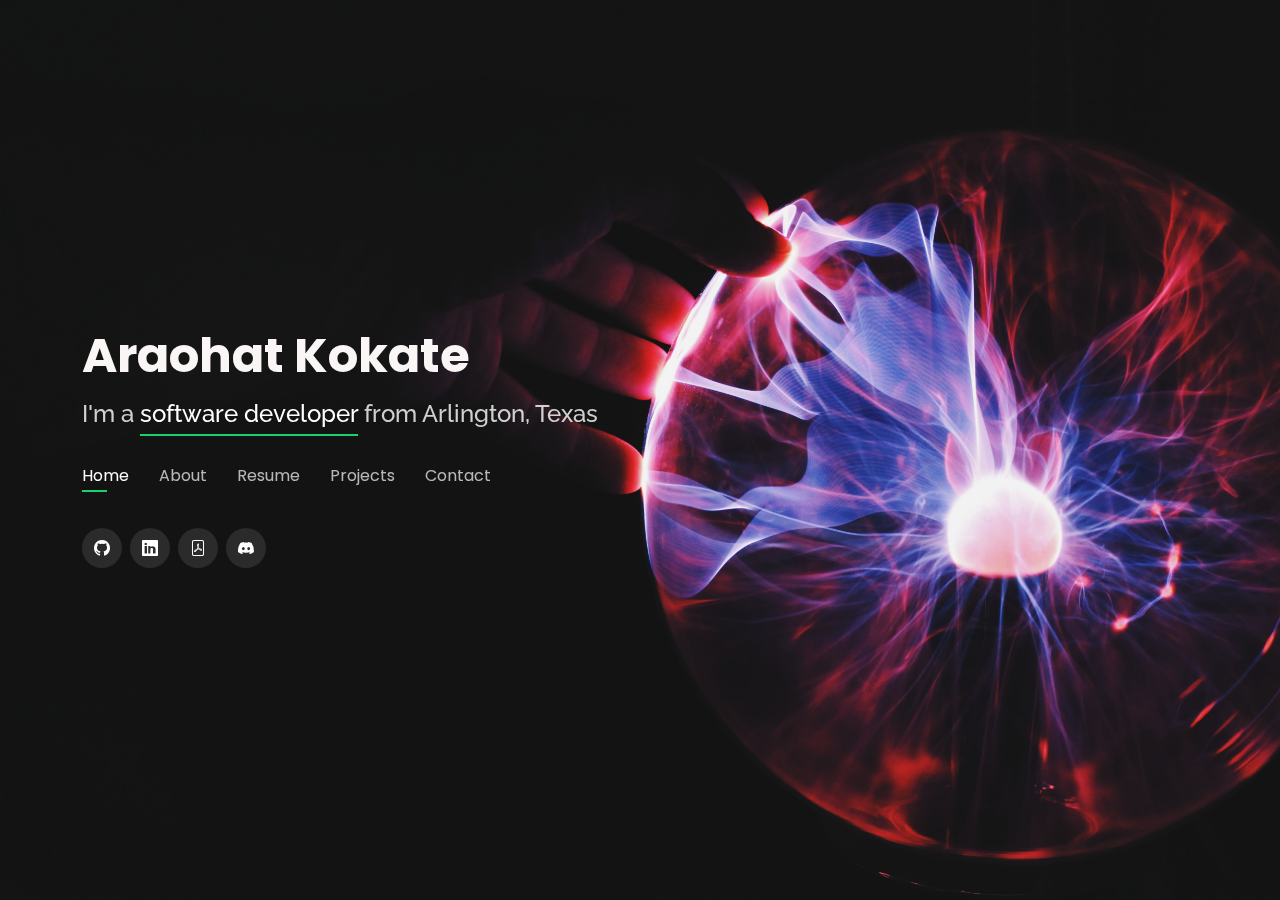
<file: index.html>
<!DOCTYPE html>
<html lang="en">

<head>
  <meta charset="utf-8">
  <meta content="width=device-width, initial-scale=1.0" name="viewport">

  <title>Araohat Kokate</title>
  <meta content="" name="description">
  <meta content="" name="keywords">

  <!-- Favicons -->
  <link href="assets/img/AK.png" rel="icon">
  <link href="assets/img/apple-touch-icon.png" rel="apple-touch-icon">

  <!-- Google Fonts -->
  <link href="https://fonts.googleapis.com/css?family=Open+Sans:300,300i,400,400i,600,600i,700,700i|Raleway:300,300i,400,400i,500,500i,600,600i,700,700i|Poppins:300,300i,400,400i,500,500i,600,600i,700,700i" rel="stylesheet">

  <!-- Vendor CSS Files -->
  <link href="assets/vendor/bootstrap/css/bootstrap.min.css" rel="stylesheet">
  <link href="assets/vendor/bootstrap-icons/bootstrap-icons.css" rel="stylesheet">
  <link href="assets/vendor/boxicons/css/boxicons.min.css" rel="stylesheet">
  <link href="assets/vendor/glightbox/css/glightbox.min.css" rel="stylesheet">
  <link href="assets/vendor/remixicon/remixicon.css" rel="stylesheet">
  <link href="assets/vendor/swiper/swiper-bundle.min.css" rel="stylesheet">

  <!-- Template Main CSS File -->
  <link href="assets/css/style.css" rel="stylesheet">

  <!-- =======================================================
  * Template Name: Personal
  * Updated: Jul 27 2023 with Bootstrap v5.3.1
  * Template URL: https://bootstrapmade.com/personal-free-resume-bootstrap-template/
  * Author: BootstrapMade.com
  * License: https://bootstrapmade.com/license/
  ======================================================== -->
</head>

<body>

  <!-- ======= Header ======= -->
  <header id="header">
    <div class="container">

      <h1><a href="index.html">Araohat Kokate</a></h1>
      <!-- Uncomment below if you prefer to use an image logo -->
      <!-- <a href="index.html" class="mr-auto"><img src="assets/img/logo.png" alt="" class="img-fluid"></a> -->
      <h2>I'm a <span>software developer</span> from Arlington, Texas</h2>

      <nav id="navbar" class="navbar">
        <ul>
          <li><a class="nav-link active" href="#header">Home</a></li>
          <li><a class="nav-link" href="#about">About</a></li>
          <li><a class="nav-link" href="#resume">Resume</a></li>
          <li><a class="nav-link" href="#portfolio">Projects</a></li>
          <li><a class="nav-link" href="#contact">Contact</a></li>
        </ul>
        <i class="bi bi-list mobile-nav-toggle"></i>
      </nav><!-- .navbar -->

      <div class="social-links">
        <a target="_blank" href="https://github.com/araohatkokate" class="github"><i class="bi bi-github"></i></a>
        <a target="_blank" href="https://www.linkedin.com/in/araohat-kokate-689a4b222/" class="linkedin"><i class="bi bi-linkedin"></i></a>
        <a target="_blank" href="https://drive.google.com/file/d/1S7FrDz_amwUGsFkbh_tULekMasRs74-k/view?usp=sharing" class="file-pdf"><i class="bi bi-file-pdf"></i></a>
        <a target="_blank" href="https://discord.com/channels/@me" class="discord"><i class="bi bi-discord"></i></a>
      </div> 

    </div>
  </header><!-- End Header -->

  <!-- ======= About Section ======= -->
  <section id="about" class="about">

    <!-- ======= About Me ======= -->
    <div class="about-me container">

      <div class="section-title">
        <h2>About</h2>
        <p>Learn more about me</p>
      </div>

      <div class="row">
        <div class="col-lg-4" data-aos="fade-right">
          <img src="assets/img/PROFESSIONAL PICTURE.png" class="img-fluid" alt="">
        </div>
        <div class="col-lg-8 pt-4 pt-lg-0 content" data-aos="fade-left">
          <h3>UI/UX &amp; Software Developer</h3>
          <p class="fst-italic">
            I am seeking an internship opportunity to further enhance my skills and contribute to innovative projects. With an intermediate level of foundation in programming, problem solving and a desire to learn more, I am excited to work on new projects and colloborate in a dynamic environment.
          </p>
          <div class="row">
            <div class="col-lg-6">
              <ul>
                <li><i class="bi bi-chevron-right"></i> <strong>Birthday:</strong> <span>October 4 2003</span></li>
                <li><i class="bi bi-chevron-right"></i> <strong>Phone:</strong> <span>+1 (682) 340 0275</span></li>
                <li><i class="bi bi-chevron-right"></i> <strong>City:</strong> <span>Arlington, TX</span></li>
              </ul>
            </div>
            <div class="col-lg-6">
              <ul>
                <li><i class="bi bi-chevron-right"></i> <strong>Age:</strong> <span>19</span></li>
                <li><i class="bi bi-chevron-right"></i> <strong>Degree:</strong> <span>Bachelors</span></li>
              </ul>
            </div>
          </div>
          <p>
            
          </p>
        </div>
      </div>

    </div><!-- End About Me -->

    <!-- ======= Counts ======= -->
    <div class="counts container">

      <div class="row">

        <div class="col-lg-3 col-md-6 mt-5 mt-md-0">
          <div class="count-box">
            <i class="bi bi-github"></i>
            <span data-purecounter-start="0" data-purecounter-end="45" data-purecounter-duration="1" class="purecounter"></span>
            <p>Projects</p>
          </div>
        </div>

        <div class="col-lg-3 col-md-6 mt-5 mt-lg-0">
          <div class="count-box">
            <i class="bi bi-code"></i>
            <span data-purecounter-start="0" data-purecounter-end="1463" data-purecounter-duration="1" class="purecounter"></span>
            <p>Lines of code</p>
          </div>
        </div>

        <div class="col-lg-3 col-md-6">
          <div class="count-box">
            <i class="bi bi-laptop"></i>
            <span data-purecounter-start="0" data-purecounter-end="4" data-purecounter-duration="1" class="purecounter"></span>
            <p>Hackathons</p>
          </div>
        </div>
        <div class="col-lg-3 col-md-6 mt-5 mt-lg-0">
          <div class="count-box">
            <i class="bi bi-book"></i>
            <span data-purecounter-start="0" data-purecounter-end="6" data-purecounter-duration="1" class="purecounter"></span>
            <p>Organisations</p>
          </div>
        </div>

      </div>

    </div><!-- End Counts -->

    <!-- ======= Skills  ======= -->
    <div class="skills container">

      <div class="section-title">
        <h2>Skills</h2>
      </div>

      <div class="row skills-content">

        <div class="col-lg-6">

          <div class="progress">
            <span class="skill">C <i class="val">90%</i></span>
            <div class="progress-bar-wrap">
              <div class="progress-bar" role="progressbar" aria-valuenow="90" aria-valuemin="0" aria-valuemax="100"></div>
            </div>
          </div>

          <div class="progress">
            <span class="skill">CSS <i class="val">90%</i></span>
            <div class="progress-bar-wrap">
              <div class="progress-bar" role="progressbar" aria-valuenow="90" aria-valuemin="0" aria-valuemax="100"></div>
            </div>
          </div>

          <div class="progress">
            <span class="skill">JavaScript <i class="val">75%</i></span>
            <div class="progress-bar-wrap">
              <div class="progress-bar" role="progressbar" aria-valuenow="75" aria-valuemin="0" aria-valuemax="100"></div>
            </div>
          </div>

        </div>

        <div class="col-lg-6">

          <div class="progress">
            <span class="skill">HTML <i class="val">90%</i></span>
            <div class="progress-bar-wrap">
              <div class="progress-bar" role="progressbar" aria-valuenow="90" aria-valuemin="0" aria-valuemax="100"></div>
            </div>
          </div>

          <div class="progress">
            <span class="skill">Java <i class="val">90%</i></span>
            <div class="progress-bar-wrap">
              <div class="progress-bar" role="progressbar" aria-valuenow="90" aria-valuemin="0" aria-valuemax="100"></div>
            </div>
          </div>

          <div class="progress">
            <span class="skill">Python <i class="val">80%</i></span>
            <div class="progress-bar-wrap">
              <div class="progress-bar" role="progressbar" aria-valuenow="80" aria-valuemin="0" aria-valuemax="100"></div>
            </div>
          </div>

        </div>

      </div>

    </div><!-- End Skills -->

    <!-- ======= Interests ======= -->
    <div class="interests container">

      <div class="section-title">
        <h2>Interests</h2>
      </div>

      <div class="row">
        <div class="col-lg-3 col-md-4">
          <div class="icon-box">
            <i class="ri-store-line" style="color: #ffbb2c;"></i>
            <h3>Web Development</h3>
          </div>
        </div>
        <div class="col-lg-3 col-md-4 mt-4 mt-md-0">
          <div class="icon-box">
            <i class="ri-bar-chart-box-line" style="color: #5578ff;"></i>
            <h3>App Development</h3>
          </div>
        </div>
        <div class="col-lg-3 col-md-4 mt-4 mt-md-0">
          <div class="icon-box">
            <i class="ri-calendar-todo-line" style="color: #e80368;"></i>
            <h3>UI/UX Development</h3>
          </div>
        </div>
        <div class="col-lg-3 col-md-4 mt-4 mt-lg-0">
          <div class="icon-box">
            <i class="ri-paint-brush-line" style="color: #e361ff;"></i>
            <h3>Artifical Intelligence</h3>
          </div>
        </div>
        <div class="col-lg-3 col-md-4 mt-4">
          <div class="icon-box">
            <i class="ri-database-2-line" style="color: #47aeff;"></i>
            <h3>Machine Learning</h3>
          </div>
        </div>
        <div class="col-lg-3 col-md-4 mt-4">
          <div class="icon-box">
            <i class="ri-gradienter-line" style="color: #ffa76e;"></i>
            <h3>Natural Language Processing</h3>
          </div>
        </div>
        <div class="col-lg-3 col-md-4 mt-4">
          <div class="icon-box">
            <i class="ri-file-list-3-line" style="color: #11dbcf;"></i>
            <h3>Operating Systems</h3>
          </div>
        </div>
        <div class="col-lg-3 col-md-4 mt-4">
          <div class="icon-box">
            <i class="ri-price-tag-2-line" style="color: #4233ff;"></i>
            <h3>Database Management</h3>
          </div>
        </div>

    </div><!-- End Interests -->

  </section><!-- End About Section -->

  <!-- ======= Resume Section ======= -->
  <section id="resume" class="resume">
    <div class="container">

      <div class="section-title">
        <h2>Resume</h2>
        <p>Check My Resume</p>
      </div>

      <div class="row">
        <div class="col-lg-6">
          <h3 class="resume-title">Summary</h3>
          <div class="resume-item pb-0">
            <h4>Araohat Kokate</h4>
            <p><em>Junior Computer Science student with academic experience in Java and C programming. Looking to utilize skills to
              gain further experience in the software industry and app development. Currently interested in working on projects
              and internships. Have had previous experience working in teams and adapting to new situations.</em></p>
            <p>
            <ul>
              <li>Arlington, TX</li>
              <li>(682) 340-0275</li>
              <li>araohatk@gmail.com</li>
            </ul>
            </p>
          </div>

          <h3 class="resume-title">Education</h3>
          <div class="resume-item">
            <h4>Bachelor of Science in Computer Science</h4>
            <h5>August 2021 - May 2025(Expected)</h5>
            <p><em>University of Texas at Arlington, Arlington, TX</em></p>
            <p> Relevant Coursework: Programming Languages, Object-Oriented software engineering, Professional Practices, Theoretical Computer Science and Databases.
            </p>
          </div>
          <div class="resume-item">
            <h4>High School Diploma</h4>
            <h5>June 2017 - June 2021</h5>
            <p><em>Smt. Sulochanadevi Singhania School, Thane, India</em></p>
            <p>Relevant coursework: Computer science, basic programming in Java, C and C++.</p>
          </div>
        </div>
        <div class="col-lg-6">
          <h3 class="resume-title">Professional Experience</h3>
          <div class="resume-item">
            <h4>Association of Computing Machinery(ACM)</h4>
            <h5>Aug 2022 - Current</h5>
            <p><em>University of Texas at Arlington, Arlington, TX </em></p>
            <p>
            <ul>
              <li>ACM is a scientific computing society, uniting educators, researchers, and professionals to inspire dialogue, share
                resources, and address the field's challenges.</li>
              <li>As a member, I attend workshops for coding or technical proficiency
                and plan to do research through the organization.</li>
            </ul>
            </p>
          </div>
          <div class="resume-item">
            <h4>Cybersecurity Club(CSEC)</h4>
            <h5>Oct 2021 - Current</h5>
            <p><em>University of Texas at Arlington, Arlington, TX </em></p>
            <p>
            <ul>
              <li>In CSEC I dwelve into learning and understanding the realm of security to make informed business or day-to-day
                decisions.</li>
              <li>Learnt information about Cybersecurity tools, malware and cryptography</li>
            </ul>
            </p>
          </div>
          <div class="resume-item">
            <h4>Mobile Development Club(MOBI)</h4>
            <h5>Sep 2021 - Current</h5>
            <p><em>University of Texas at Arlington, Arlington, TX</em></p>
            <p>
            <ul>
              <li>Community driven developer club</li>
              <li>As a member, I attend regular events with various topics including social coding,
                hackathons, resume workshops, and community driven projects.</li>
            </ul>
            </p>
          </div>
        </div>
      </div>

    </div>
  </section><!-- End Resume Section -->

  <!-- ======= Portfolio Section ======= -->
  <section id="portfolio" class="portfolio">
    <div class="container">

      <div class="section-title">
        <h2>Portfolio</h2>
        <p>Projects</p>
      </div>

      <div class="row">
        <div class="col-lg-12 d-flex justify-content-center">
          <ul id="portfolio-flters">
            <li data-filter="*" class="filter-active">All</li>
            <li data-filter=".filter-Java">Java</li><!--App-->
            <li data-filter=".filter-C">C</li><!--Card-->
          </ul>
        </div>
      </div>

      <div class="row portfolio-container">
        <div class="col-lg-4 col-md-6 portfolio-item filter-Java">
          <div class="portfolio-wrap">
            <img src="assets/img/portfolio/GUESSINGGAME.png" class="img-fluid" alt="">
            <div class="portfolio-info">
              <h4>GUESSING GAME</h4>
              <p>App</p>
              <div class="portfolio-links">
                <a href="https://github.com/araohatkokate/guessing-game" data-gallery="portfolioDetailsGallery" target = "_blank"  data-glightbox="type: external"><i class="bx bx-link"></i></a>
              </div>
            </div>
          </div>
        </div>

        <div class="col-lg-4 col-md-6 portfolio-item filter-Java">
          <div class="portfolio-wrap">
            <img src="assets/img/portfolio/NEW_MOVIETHEATRE.jpg" class="img-fluid" alt="">
            <div class="portfolio-info">
              <h4>MOVIE THEATRE</h4>
              <p>App</p>
              <div class="portfolio-links">
                <a href="https://github.com/araohatkokate/movie-theatre" data-gallery="portfolioDetailsGallery" target = "_blank"  data-glightbox="type: external"><i class="bx bx-link"></i></a>
              </div>
            </div>
          </div>
        </div>

        <div class="col-lg-4 col-md-6 portfolio-item filter-Java">
          <div class="portfolio-wrap">
            <img src="assets/img/portfolio/TRICK OR TREATER.webp" class="img-fluid" alt="">
            <div class="portfolio-info">
              <h4>TRICK OR TREATER</h4>
              <p>App</p>
              <div class="portfolio-links">
                <a href="https://github.com/araohatkokate/trick-or-treater" data-gallery="portfolioDetailsGallery" target = "_blank" data-glightbox="type: external"><i class="bx bx-link"></i></a>
              </div>
            </div>
          </div>
        </div>

        <div class="col-lg-4 col-md-6 portfolio-item filter-Java">
          <div class="portfolio-wrap">
            <img src="assets/img/portfolio/NEW_COKEMACHINE.jpg" class="img-fluid" alt="">
            <div class="portfolio-info">
              <h4>COKEMACHINE</h4>
              <p>App</p>
              <div class="portfolio-links">
                <a href="https://github.com/araohatkokate/cokemachine" data-gallery="portfolioDetailsGallery" target = "_blank"  data-glightbox="type: external"><i class="bx bx-link"></i></a>
              </div>
            </div>
          </div>
        </div>  

        <div class="col-lg-4 col-md-6 portfolio-item filter-C">
          <div class="portfolio-wrap">
            <img src="assets/img/portfolio/MAVSHELL.png" class="img-fluid" alt="">
            <div class="portfolio-info">
              <h4>MAVSHELL</h4>
              <p>App</p>
              <div class="portfolio-links">
                <a href="https://github.com/araohatkokate/mavshell" data-gallery="portfolioDetailsGallery" target = "_blank"  data-glightbox="type: external"><i class="bx bx-link"></i></a>
              </div>
            </div>
          </div>
        </div>

        <div class="col-lg-4 col-md-6 portfolio-item filter-C">
          <div class="portfolio-wrap">
            <img src="assets/img/portfolio/BITCALCULATOR.jpeg" class="img-fluid" alt="">
            <div class="portfolio-info">
              <h4>BIT CALCULATOR</h4>
              <p>App</p>
              <div class="portfolio-links">
                <a href="https://github.com/araohatkokate/bit-calculator" data-gallery="portfolioDetailsGallery" target = "_blank"  data-glightbox="type: external"><i class="bx bx-link"></i></a>
              </div>
            </div>
          </div>
        </div>

        <div class="col-lg-4 col-md-6 portfolio-item filter-C">
          <div class="portfolio-wrap">
            <img src="assets/img/portfolio/NEW_MALLOC.png" class="img-fluid" alt="">
            <div class="portfolio-info">
              <h4>MALLOC</h4>
              <p>App</p>
              <div class="portfolio-links">
                <a href="https://github.com/araohatkokate/malloc" data-gallery="portfolioDetailsGallery" target = "_blank"  data-glightbox="type: external"><i class="bx bx-link"></i></a>
              </div>
            </div>
          </div>
        </div>

        <div class="col-lg-4 col-md-6 portfolio-item filter-C">
          <div class="portfolio-wrap">
            <img src="assets/img/portfolio/FILESYSTEMOPERATIONS.png" class="img-fluid" alt="">
            <div class="portfolio-info">
              <h4>FILESYSTEM OPERATION</h4>
              <p>App</p>
              <div class="portfolio-links">
                <a href="https://github.com/araohatkokate/filesystem-operations" data-gallery="portfolioDetailsGallery" target = "_blank"  data-glightbox="type: external"><i class="bx bx-link"></i></a>
              </div>
            </div>
          </div>
        </div>

        <div class="col-lg-4 col-md-6 portfolio-item filter-C">
          <div class="portfolio-wrap">
            <img src="assets/img/portfolio/BINGO_2.jpg" class="img-fluid" alt="">
            <div class="portfolio-info">
              <h4>BINGO CARD GAME</h4>
              <p>App</p>
              <div class="portfolio-links">
                <a href="https://github.com/araohatkokate/bingo-card-game" data-gallery="portfolioDetailsGallery" target = "_blank"  data-glightbox="type: external"><i class="bx bx-link"></i></a>
              </div>
            </div>
          </div>
        </div>

      </div>

    </div>
  </section><!-- End Portfolio Section -->

  <!-- ======= Contact Section ======= -->
  <section id="contact" class="contact">
    <div class="container">

      <div class="section-title">
        <h2>Contact</h2>
        <p>Contact Me</p>
      </div>

      <div class="row mt-2">

        <div class="col-md-6 d-flex align-items-stretch">
          <div class="info-box">
            <i class="bx bx-map"></i>
            <h3>My Location</h3>
            <p><a href="https://www.google.com/maps/search/Arlington,+TX" target="_blank">Arlington, TX</a></p>
          </div>
        </div>

        <div class="col-md-6 mt-4 mt-md-0 d-flex align-items-stretch">
          <div class="info-box">
            <i class="bx bx-share-alt"></i>
            <h3>Social Profiles</h3>
            <div class="social-links">
              <a  target="_blank" href="https://github.com/araohatkokate" class="github"><i class="bi bi-github"></i></a>
              <a  target="_blank" href="https://www.linkedin.com/in/araohat-kokate-689a4b222/" class="linkedin"><i class="bi bi-linkedin"></i></a>
              <a target="_blank" href="https://drive.google.com/file/d/1Zmsh9pDFBsazsfuQl7EcDDzsJG-UPF3m/view?usp=sharing" class="file-pdf"><i class="bi bi-file-pdf"></i></a>
              <a target="_blank" href="https://discord.com/channels/@me" class="discord"><i class="bi bi-discord"></i></a>
            </div>
          </div>
        </div>

        <div class="col-md-6 mt-4 d-flex align-items-stretch">
          <div class="info-box">
            <i class="bx bx-envelope"></i>
            <h3>Email Me</h3>
            <p><a href="mailto:araohatk@gmail.com">araohatk@gmail.com</a></p>
          </div>
        </div>
        <div class="col-md-6 mt-4 d-flex align-items-stretch">
          <div class="info-box">
            <i class="bx bx-phone-call"></i>
            <h3>Call Me</h3>
            <p><a href="tel:+1 (682)-340-0275">+1 (682)-340-0275</a></p>
          </div>
        </div>
      </div>

    </div>
  </section><!-- End Contact Section -->

  <!-- Vendor JS Files -->
  <script src="assets/vendor/purecounter/purecounter_vanilla.js"></script>
  <script src="assets/vendor/bootstrap/js/bootstrap.bundle.min.js"></script>
  <script src="assets/vendor/glightbox/js/glightbox.min.js"></script>
  <script src="assets/vendor/isotope-layout/isotope.pkgd.min.js"></script>
  <script src="assets/vendor/swiper/swiper-bundle.min.js"></script>
  <script src="assets/vendor/waypoints/noframework.waypoints.js"></script>
  <script src="assets/vendor/php-email-form/validate.js"></script>

  <!-- Template Main JS File -->
  <script src="assets/js/main.js"></script>

</body>

</html>
</file>
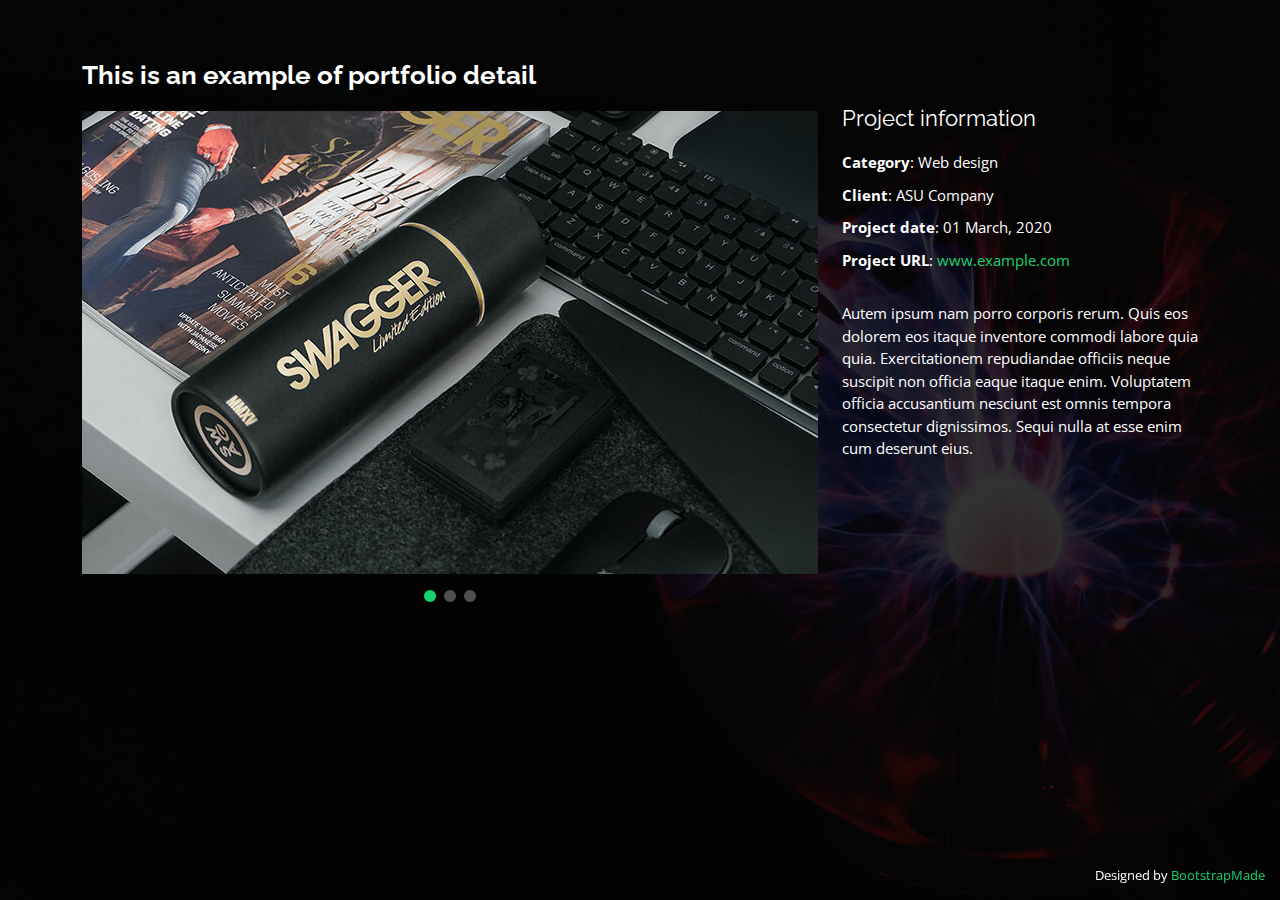
<file: portfolio-details.html>
<!DOCTYPE html>
<html lang="en">

<head>
  <meta charset="utf-8">
  <meta content="width=device-width, initial-scale=1.0" name="viewport">

  <title>Portfolio Details - Personal Bootstrap Template</title>
  <meta content="" name="description">
  <meta content="" name="keywords">

  <!-- Favicons -->
  <link href="assets/img/favicon.png" rel="icon">
  <link href="assets/img/apple-touch-icon.png" rel="apple-touch-icon">

  <!-- Google Fonts -->
  <link href="https://fonts.googleapis.com/css?family=Open+Sans:300,300i,400,400i,600,600i,700,700i|Raleway:300,300i,400,400i,500,500i,600,600i,700,700i|Poppins:300,300i,400,400i,500,500i,600,600i,700,700i" rel="stylesheet">

  <!-- Vendor CSS Files -->
  <link href="assets/vendor/bootstrap/css/bootstrap.min.css" rel="stylesheet">
  <link href="assets/vendor/bootstrap-icons/bootstrap-icons.css" rel="stylesheet">
  <link href="assets/vendor/boxicons/css/boxicons.min.css" rel="stylesheet">
  <link href="assets/vendor/glightbox/css/glightbox.min.css" rel="stylesheet">
  <link href="assets/vendor/remixicon/remixicon.css" rel="stylesheet">
  <link href="assets/vendor/swiper/swiper-bundle.min.css" rel="stylesheet">

  <!-- Template Main CSS File -->
  <link href="assets/css/style.css" rel="stylesheet">

  <!-- =======================================================
  * Template Name: Personal
  * Updated: Jul 27 2023 with Bootstrap v5.3.1
  * Template URL: https://bootstrapmade.com/personal-free-resume-bootstrap-template/
  * Author: BootstrapMade.com
  * License: https://bootstrapmade.com/license/
  ======================================================== -->
</head>

<body>

  <main id="main">

    <!-- ======= Portfolio Details ======= -->
    <div id="portfolio-details" class="portfolio-details">
      <div class="container">

        <div class="row">

          <div class="col-lg-8">
            <h2 class="portfolio-title">This is an example of portfolio detail</h2>

            <div class="portfolio-details-slider swiper">
              <div class="swiper-wrapper align-items-center">

                <div class="swiper-slide">
                  <img src="assets/img/portfolio/portfolio-details-1.jpg" alt="">
                </div>

                <div class="swiper-slide">
                  <img src="assets/img/portfolio/portfolio-details-2.jpg" alt="">
                </div>

                <div class="swiper-slide">
                  <img src="assets/img/portfolio/portfolio-details-3.jpg" alt="">
                </div>

              </div>
              <div class="swiper-pagination"></div>
            </div>

          </div>

          <div class="col-lg-4 portfolio-info">
            <h3>Project information</h3>
            <ul>
              <li><strong>Category</strong>: Web design</li>
              <li><strong>Client</strong>: ASU Company</li>
              <li><strong>Project date</strong>: 01 March, 2020</li>
              <li><strong>Project URL</strong>: <a href="#">www.example.com</a></li>
            </ul>

            <p>
              Autem ipsum nam porro corporis rerum. Quis eos dolorem eos itaque inventore commodi labore quia quia. Exercitationem repudiandae officiis neque suscipit non officia eaque itaque enim. Voluptatem officia accusantium nesciunt est omnis tempora consectetur dignissimos. Sequi nulla at esse enim cum deserunt eius.
            </p>
          </div>

        </div>

      </div>
    </div><!-- End Portfolio Details -->

  </main><!-- End #main -->

  <div class="credits">
    <!-- All the links in the footer should remain intact. -->
    <!-- You can delete the links only if you purchased the pro version. -->
    <!-- Licensing information: https://bootstrapmade.com/license/ -->
    <!-- Purchase the pro version with working PHP/AJAX contact form: https://bootstrapmade.com/personal-free-resume-bootstrap-template/ -->
     Designed by <a href="https://bootstrapmade.com/">BootstrapMade</a> 
  </div>

  <!-- Vendor JS Files -->
  <script src="assets/vendor/purecounter/purecounter_vanilla.js"></script>
  <script src="assets/vendor/bootstrap/js/bootstrap.bundle.min.js"></script>
  <script src="assets/vendor/glightbox/js/glightbox.min.js"></script>
  <script src="assets/vendor/isotope-layout/isotope.pkgd.min.js"></script>
  <script src="assets/vendor/swiper/swiper-bundle.min.js"></script>
  <script src="assets/vendor/waypoints/noframework.waypoints.js"></script>
  <script src="assets/vendor/php-email-form/validate.js"></script>

  <!-- Template Main JS File -->
  <script src="assets/js/main.js"></script>

</body>

</html>
</file>
<file: assets/css/style.css>
/**
* Template Name: Personal
* Updated: Jul 27 2023 with Bootstrap v5.3.1
* Template URL: https://bootstrapmade.com/personal-free-resume-bootstrap-template/
* Author: BootstrapMade.com
* License: https://bootstrapmade.com/license/
*/

/*--------------------------------------------------------------
# General
--------------------------------------------------------------*/
body {
  font-family: "Open Sans", sans-serif;
  background-color: #040404;
  color: #fff;
  position: relative;
  background: transparent;
}

body::before {
  content: "";
  position: fixed;
  background: #040404 url("../img/Background.jpg") top right no-repeat;
  background-size: cover;
  left: 0;
  right: 0;
  top: 0;
  height: 100vh;
  z-index: -1;
}

@media (min-width: 1024px) {
  body::before {
    background-attachment: fixed;
  }
}

a {
  color: #18d26e;
  text-decoration: none;
}

a:hover {
  color: #35e888;
  text-decoration: none;
}

h1,
h2,
h3,
h4,
h5,
h6 {
  font-family: "Raleway", sans-serif;
}

/*--------------------------------------------------------------
# Header
--------------------------------------------------------------*/
#header {
  transition: ease-in-out 0.3s;
  position: relative;
  height: 100vh;
  display: flex;
  align-items: center;
  z-index: 997;
  overflow-y: auto;
}

#header * {
  transition: ease-in-out 0.3s;
}

#header h1 {
  font-size: 48px;
  margin: 0;
  padding: 0;
  line-height: 1;
  font-weight: 700;
  font-family: "Poppins", sans-serif;
}

#header h1 a,
#header h1 a:hover {
  color: #faf6f6;
  line-height: 1;
  display: inline-block;
}

#header h2 {
  font-size: 24px;
  margin-top: 20px;
  color: rgba(255, 255, 255, 0.8);
}

#header h2 span {
  color: #fff;
  border-bottom: 2px solid #18d26e;
  padding-bottom: 6px;
}

#header img {
  padding: 0;
  margin: 0;
}

#header .social-links {
  margin-top: 40px;
  display: flex;
}

#header .social-links a {
  font-size: 16px;
  display: flex;
  justify-content: center;
  align-items: center;
  background: rgba(255, 255, 255, 0.1);
  color: #fff;
  line-height: 1;
  margin-right: 8px;
  border-radius: 50%;
  width: 40px;
  height: 40px;
}

#header .social-links a:hover {
  background: #18d26e;
}

@media (max-width: 992px) {
  #header h1 {
    font-size: 36px;
  }

  #header h2 {
    font-size: 20px;
    line-height: 30px;
  }

  #header .social-links {
    margin-top: 15px;
  }

  #header .container {
    display: flex;
    flex-direction: column;
    align-items: center;
  }
}

/* Header Top */
#header.header-top {
  height: 80px;
  position: fixed;
  left: 0;
  top: 0;
  right: 0;
  background: rgba(0, 0, 0, 0.9);
}

#header.header-top .social-links,
#header.header-top h2 {
  display: none;
}

#header.header-top h1 {
  margin-right: auto;
  font-size: 36px;
}

#header.header-top img {
  max-height: 60px;
  margin-right: 20px !important;
}

#header.header-top .container {
  display: flex;
  align-items: center;
}

#header.header-top .navbar {
  margin: 0;
}

@media (max-width: 768px) {
  #header.header-top {
    height: 60px;
  }

  #header.header-top h1 {
    font-size: 26px;
  }
}

/*--------------------------------------------------------------
# Navigation Menu
--------------------------------------------------------------*/
/**
* Desktop Navigation 
*/
.navbar {
  padding: 0;
  margin-top: 35px;
}

.navbar ul {
  margin: 0;
  padding: 0;
  display: flex;
  list-style: none;
  align-items: center;
}

.navbar li {
  position: relative;
}

.navbar li+li {
  margin-left: 30px;
}

.navbar a,
.navbar a:focus {
  display: flex;
  align-items: center;
  justify-content: space-between;
  padding: 0;
  font-family: "Poppins", sans-serif;
  font-size: 16px;
  font-weight: 400;
  color: rgba(255, 255, 255, 0.7);
  white-space: nowrap;
  transition: 0.3s;
}

.navbar a i,
.navbar a:focus i {
  font-size: 12px;
  line-height: 0;
  margin-left: 5px;
}

.navbar a:before {
  content: "";
  position: absolute;
  width: 0;
  height: 2px;
  bottom: -4px;
  left: 0;
  background-color: #18d26e;
  visibility: hidden;
  width: 0px;
  transition: all 0.3s ease-in-out 0s;
}

.navbar a:hover:before,
.navbar li:hover>a:before,
.navbar .active:before {
  visibility: visible;
  width: 25px;
}

.navbar a:hover,
.navbar .active,
.navbar .active:focus,
.navbar li:hover>a {
  color: #fff;
}

/**
* Mobile Navigation 
*/
.mobile-nav-toggle {
  color: #fff;
  font-size: 28px;
  cursor: pointer;
  display: none;
  line-height: 0;
  transition: 0.5s;
  position: fixed;
  right: 15px;
  top: 15px;
}

@media (max-width: 991px) {
  .mobile-nav-toggle {
    display: block;
  }

  .navbar ul {
    display: none;
  }
}

.navbar-mobile {
  position: fixed;
  overflow: hidden;
  top: 0;
  right: 0;
  left: 0;
  bottom: 0;
  background: rgba(0, 0, 0, 0.9);
  transition: 0.3s;
  z-index: 999;
  margin-top: 0;
}

.navbar-mobile .mobile-nav-toggle {
  position: absolute;
  top: 15px;
  right: 15px;
}

.navbar-mobile ul {
  display: block;
  position: absolute;
  top: 55px;
  right: 15px;
  bottom: 45px;
  left: 15px;
  padding: 10px 0;
  overflow-y: auto;
  transition: 0.3s;
  border: 2px solid rgba(255, 255, 255, 0.2);
}

.navbar-mobile li {
  padding: 12px 20px;
}

.navbar-mobile li+li {
  margin: 0;
}

.navbar-mobile a,
.navbar-mobile a:focus {
  font-size: 16px;
  position: relative;
}

/*--------------------------------------------------------------
# Sections General
--------------------------------------------------------------*/
section {
  overflow: hidden;
  position: absolute;
  width: 100%;
  top: 140px;
  bottom: 100%;
  opacity: 0;
  transition: ease-in-out 0.4s;
  z-index: 2;
}

section.section-show {
  top: 100px;
  bottom: auto;
  opacity: 1;
  padding-bottom: 45px;
}

section .container {
  background: rgba(0, 0, 0, 0.9);
  padding: 30px;
}

@media (max-width: 768px) {
  section {
    top: 120px;
  }

  section.section-show {
    top: 80px;
  }
}

.section-title h2 {
  font-size: 14px;
  font-weight: 500;
  padding: 0;
  line-height: 1px;
  margin: 0 0 20px 0;
  letter-spacing: 2px;
  text-transform: uppercase;
  color: #aaaaaa;
  font-family: "Poppins", sans-serif;
}

.section-title h2::after {
  content: "";
  width: 120px;
  height: 1px;
  display: inline-block;
  background: #4ceb95;
  margin: 4px 10px;
}

.section-title p {
  margin: 0;
  margin: -15px 0 15px 0;
  font-size: 36px;
  font-weight: 700;
  text-transform: uppercase;
  font-family: "Poppins", sans-serif;
  color: #fff;
}

/*--------------------------------------------------------------
# About
--------------------------------------------------------------*/
.about-me .content h3 {
  font-weight: 700;
  font-size: 26px;
  color: #18d26e;
}

.about-me .content ul {
  list-style: none;
  padding: 0;
}

.about-me .content ul li {
  margin-bottom: 20px;
  display: flex;
  align-items: center;
}

.about-me .content ul strong {
  margin-right: 10px;
}

.about-me .content ul i {
  font-size: 16px;
  margin-right: 5px;
  color: #18d26e;
  line-height: 0;
}

.about-me .content p:last-child {
  margin-bottom: 0;
}

/*--------------------------------------------------------------
# Counts
--------------------------------------------------------------*/
.counts {
  padding: 70px 0 60px;
}

.counts .count-box {
  padding: 30px 30px 25px 30px;
  width: 100%;
  position: relative;
  text-align: center;
  background: rgba(255, 255, 255, 0.08);
}

.counts .count-box i {
  position: absolute;
  top: -25px;
  left: 50%;
  transform: translateX(-50%);
  font-size: 24px;
  background: rgba(255, 255, 255, 0.1);
  padding: 12px;
  color: #18d26e;
  border-radius: 50px;
  line-height: 0;
}

.counts .count-box span {
  font-size: 36px;
  display: block;
  font-weight: 600;
  color: #fff;
}

.counts .count-box p {
  padding: 0;
  margin: 0;
  font-family: "Raleway", sans-serif;
  font-size: 14px;
}

/*--------------------------------------------------------------
# Skills
--------------------------------------------------------------*/
.skills .progress {
  height: 60px;
  display: block;
  background: none;
  border-radius: 0;
}

.skills .progress .skill {
  padding: 10px 0;
  margin: 0;
  text-transform: uppercase;
  display: block;
  font-weight: 600;
  font-family: "Poppins", sans-serif;
  color: #fff;
}

.skills .progress .skill .val {
  float: right;
  font-style: normal;
}

.skills .progress-bar-wrap {
  background: rgba(255, 255, 255, 0.2);
}

.skills .progress-bar {
  width: 1px;
  height: 10px;
  transition: 0.9s;
  background-color: #18d26e;
}

/*--------------------------------------------------------------
# Interests
--------------------------------------------------------------*/
.interests .icon-box {
  display: flex;
  align-items: center;
  padding: 20px;
  background: rgba(255, 255, 255, 0.08);
  transition: ease-in-out 0.3s;
}

.interests .icon-box i {
  font-size: 32px;
  padding-right: 10px;
  line-height: 1;
}

.interests .icon-box h3 {
  font-weight: 700;
  margin: 0;
  padding: 0;
  line-height: 1;
  font-size: 16px;
  color: #fff;
}

.interests .icon-box:hover {
  background: rgba(255, 255, 255, 0.12);
}

/*--------------------------------------------------------------
# Testimonials
--------------------------------------------------------------*/
.testimonials .testimonials-carousel,
.testimonials .testimonials-slider {
  overflow: hidden;
}

.testimonials .testimonial-item {
  box-sizing: content-box;
  min-height: 320px;
}

.testimonials .testimonial-item .testimonial-img {
  width: 90px;
  border-radius: 50%;
  margin: -40px 0 0 40px;
  position: relative;
  z-index: 2;
  border: 6px solid rgba(255, 255, 255, 0.12);
}

.testimonials .testimonial-item h3 {
  font-size: 18px;
  font-weight: bold;
  margin: 10px 0 5px 45px;
  color: #fff;
}

.testimonials .testimonial-item h4 {
  font-size: 14px;
  color: #999;
  margin: 0 0 0 45px;
}

.testimonials .testimonial-item .quote-icon-left,
.testimonials .testimonial-item .quote-icon-right {
  color: rgba(255, 255, 255, 0.25);
  font-size: 26px;
}

.testimonials .testimonial-item .quote-icon-left {
  display: inline-block;
  left: -5px;
  position: relative;
}

.testimonials .testimonial-item .quote-icon-right {
  display: inline-block;
  right: -5px;
  position: relative;
  top: 10px;
}

.testimonials .testimonial-item p {
  font-style: italic;
  margin: 0 15px 0 15px;
  padding: 20px 20px 60px 20px;
  background: rgba(255, 255, 255, 0.1);
  position: relative;
  border-radius: 6px;
  position: relative;
  z-index: 1;
}

.testimonials .swiper-pagination {
  margin-top: 20px;
  position: relative;
}

.testimonials .swiper-pagination .swiper-pagination-bullet {
  width: 12px;
  height: 12px;
  opacity: 1;
  background-color: rgba(255, 255, 255, 0.3);
}

.testimonials .swiper-pagination .swiper-pagination-bullet-active {
  background-color: #18d26e;
}

/*--------------------------------------------------------------
# Resume
--------------------------------------------------------------*/
.resume .resume-title {
  font-size: 26px;
  font-weight: 700;
  margin-top: 20px;
  margin-bottom: 20px;
  color: #fff;
}

.resume .resume-item {
  padding: 0 0 20px 20px;
  margin-top: -2px;
  border-left: 2px solid rgba(255, 255, 255, 0.2);
  position: relative;
}

.resume .resume-item h4 {
  line-height: 18px;
  font-size: 18px;
  font-weight: 600;
  text-transform: uppercase;
  font-family: "Poppins", sans-serif;
  color: #18d26e;
  margin-bottom: 10px;
}

.resume .resume-item h5 {
  font-size: 16px;
  background: rgba(255, 255, 255, 0.15);
  padding: 5px 15px;
  display: inline-block;
  font-weight: 600;
  margin-bottom: 10px;
}

.resume .resume-item ul {
  padding-left: 20px;
}

.resume .resume-item ul li {
  padding-bottom: 10px;
}

.resume .resume-item:last-child {
  padding-bottom: 0;
}

.resume .resume-item::before {
  content: "";
  position: absolute;
  width: 16px;
  height: 16px;
  border-radius: 50px;
  left: -9px;
  top: 0;
  background: #18d26e;
  border: 2px solid #18d26e;
}

/*--------------------------------------------------------------
# Services
--------------------------------------------------------------*/
.services .icon-box {
  text-align: center;
  background: rgba(204, 204, 204, 0.1);
  padding: 80px 20px;
  transition: all ease-in-out 0.3s;
}

.services .icon-box .icon {
  margin: 0 auto;
  width: 64px;
  height: 64px;
  background: #18d26e;
  border-radius: 5px;
  transition: all 0.3s ease-out 0s;
  display: flex;
  align-items: center;
  justify-content: center;
  margin-bottom: 20px;
  transform-style: preserve-3d;
}

.services .icon-box .icon i {
  color: #fff;
  font-size: 28px;
}

.services .icon-box .icon::before {
  position: absolute;
  content: "";
  left: -8px;
  top: -8px;
  height: 100%;
  width: 100%;
  background: rgba(255, 255, 255, 0.15);
  border-radius: 5px;
  transition: all 0.3s ease-out 0s;
  transform: translateZ(-1px);
}

.services .icon-box h4 {
  font-weight: 700;
  margin-bottom: 15px;
  font-size: 24px;
}

.services .icon-box h4 a {
  color: #fff;
}

.services .icon-box p {
  line-height: 24px;
  font-size: 14px;
  margin-bottom: 0;
}

.services .icon-box:hover {
  background: #18d26e;
  border-color: #18d26e;
}

.services .icon-box:hover .icon {
  background: #fff;
}

.services .icon-box:hover .icon i {
  color: #18d26e;
}

.services .icon-box:hover .icon::before {
  background: #35e888;
}

.services .icon-box:hover h4 a,
.services .icon-box:hover p {
  color: #fff;
}

/*--------------------------------------------------------------
# Portfolio
--------------------------------------------------------------*/
.portfolio .portfolio-item {
  margin-bottom: 30px;
}

.portfolio #portfolio-flters {
  padding: 0;
  margin: 0 auto 15px auto;
  list-style: none;
  text-align: center;
  border-radius: 50px;
  padding: 2px 15px;
}

.portfolio #portfolio-flters li {
  cursor: pointer;
  display: inline-block;
  padding: 8px 16px 10px 16px;
  font-size: 14px;
  font-weight: 600;
  line-height: 1;
  text-transform: uppercase;
  color: #fff;
  background: rgba(255, 255, 255, 0.1);
  margin: 0 3px 10px 3px;
  transition: all 0.3s ease-in-out;
  border-radius: 4px;
}

.portfolio #portfolio-flters li:hover,
.portfolio #portfolio-flters li.filter-active {
  background: #18d26e;
}

.portfolio #portfolio-flters li:last-child {
  margin-right: 0;
}

.portfolio .portfolio-wrap {
  transition: 0.3s;
  position: relative;
  overflow: hidden;
  z-index: 1;
  background: rgba(0, 0, 0, 0.6);
}

.portfolio .portfolio-wrap::before {
  content: "";
  background: rgba(0, 0, 0, 0.6);
  position: absolute;
  left: 30px;
  right: 30px;
  top: 30px;
  bottom: 30px;
  transition: all ease-in-out 0.3s;
  z-index: 2;
  opacity: 0;
}

.portfolio .portfolio-wrap .portfolio-info {
  opacity: 0;
  position: absolute;
  top: 0;
  left: 0;
  right: 0;
  bottom: 0;
  text-align: center;
  z-index: 3;
  transition: all ease-in-out 0.3s;
  display: flex;
  flex-direction: column;
  justify-content: center;
  align-items: center;
}

.portfolio .portfolio-wrap .portfolio-info::before {
  display: block;
  content: "";
  width: 48px;
  height: 48px;
  position: absolute;
  top: 35px;
  left: 35px;
  border-top: 3px solid #fff;
  border-left: 3px solid #fff;
  transition: all 0.5s ease 0s;
  z-index: 9994;
}

.portfolio .portfolio-wrap .portfolio-info::after {
  display: block;
  content: "";
  width: 48px;
  height: 48px;
  position: absolute;
  bottom: 35px;
  right: 35px;
  border-bottom: 3px solid #fff;
  border-right: 3px solid #fff;
  transition: all 0.5s ease 0s;
  z-index: 9994;
}

.portfolio .portfolio-wrap .portfolio-info h4 {
  font-size: 20px;
  color: #fff;
  font-weight: 600;
}

.portfolio .portfolio-wrap .portfolio-info p {
  color: #ffffff;
  font-size: 14px;
  text-transform: uppercase;
  padding: 0;
  margin: 0;
}

.portfolio .portfolio-wrap .portfolio-links {
  text-align: center;
  z-index: 4;
}

.portfolio .portfolio-wrap .portfolio-links a {
  color: #fff;
  margin: 0 2px;
  font-size: 28px;
  display: inline-block;
  transition: 0.3s;
}

.portfolio .portfolio-wrap .portfolio-links a:hover {
  color: #63eda3;
}

.portfolio .portfolio-wrap:hover::before {
  top: 0;
  left: 0;
  right: 0;
  bottom: 0;
  opacity: 1;
}

.portfolio .portfolio-wrap:hover .portfolio-info {
  opacity: 1;
}

.portfolio .portfolio-wrap:hover .portfolio-info::before {
  top: 15px;
  left: 15px;
}

.portfolio .portfolio-wrap:hover .portfolio-info::after {
  bottom: 15px;
  right: 15px;
}

/*--------------------------------------------------------------
# Portfolio Details
--------------------------------------------------------------*/
.portfolio-details {
  padding-top: 40px;
  background: rgba(0, 0, 0, 0.8);
  position: fixed;
  left: 0;
  right: 0;
  top: 0;
  bottom: 0;
  overflow-y: auto;
}

.portfolio-details .container {
  padding-top: 20px;
  padding-bottom: 40px;
}

.portfolio-details .portfolio-title {
  font-size: 26px;
  font-weight: 700;
  margin-bottom: 20px;
}

.portfolio-details .portfolio-info {
  padding-top: 45px;
}

.portfolio-details .portfolio-info h3 {
  font-size: 22px;
  font-weight: 400;
  margin-bottom: 20px;
}

.portfolio-details .portfolio-info ul {
  list-style: none;
  padding: 0;
  font-size: 15px;
}

.portfolio-details .portfolio-info ul li+li {
  margin-top: 10px;
}

.portfolio-details .portfolio-info p {
  font-size: 15px;
  padding: 15px 0 0 0;
}

@media (max-width: 992px) {
  .portfolio-details .portfolio-info {
    padding-top: 20px;
  }
}

.portfolio-details .swiper-pagination {
  margin-top: 20px;
  position: relative;
}

.portfolio-details .swiper-pagination .swiper-pagination-bullet {
  width: 12px;
  height: 12px;
  opacity: 1;
  background-color: rgba(255, 255, 255, 0.3);
}

.portfolio-details .swiper-pagination .swiper-pagination-bullet-active {
  background-color: #18d26e;
}

/*--------------------------------------------------------------
# Contact
--------------------------------------------------------------*/
.contact .info-box {
  color: #444444;
  padding: 20px;
  width: 100%;
  background: rgba(255, 255, 255, 0.08);
}

.contact .info-box i.bx {
  font-size: 24px;
  color: #18d26e;
  border-radius: 50%;
  padding: 14px;
  float: left;
  background: rgba(255, 255, 255, 0.1);
}

.contact .info-box h3 {
  font-size: 20px;
  color: rgba(255, 255, 255, 0.5);
  font-weight: 700;
  margin: 10px 0 8px 68px;
}

.contact .info-box p {
  padding: 0;
  color: #fff;
  line-height: 24px;
  font-size: 14px;
  margin: 0 0 0 68px;
}

.contact .info-box .social-links {
  margin: 5px 0 0 68px;
  display: flex;
}

.contact .info-box .social-links a {
  font-size: 18px;
  display: inline-block;
  color: #fff;
  line-height: 1;
  margin-right: 12px;
  transition: 0.3s;
}

.contact .info-box .social-links a:hover {
  color: #18d26e;
}

.contact .php-email-form {
  padding: 30px;
  background: rgba(255, 255, 255, 0.08);
}

.contact .php-email-form .error-message {
  display: none;
  background: rgba(255, 255, 255, 0.08);
  background: #ed3c0d;
  text-align: left;
  padding: 15px;
  font-weight: 600;
}

.contact .php-email-form .error-message br+br {
  margin-top: 25px;
}

.contact .php-email-form .sent-message {
  display: none;
  background: rgba(255, 255, 255, 0.08);
  background: #18d26e;
  text-align: center;
  padding: 15px;
  font-weight: 600;
}

.contact .php-email-form .loading {
  display: none;
  background: rgba(255, 255, 255, 0.08);
  text-align: center;
  padding: 15px;
}

.contact .php-email-form .loading:before {
  content: "";
  display: inline-block;
  border-radius: 50%;
  width: 24px;
  height: 24px;
  margin: 0 10px -6px 0;
  border: 3px solid #18d26e;
  border-top-color: #eee;
  animation: animate-loading 1s linear infinite;
}

.contact .php-email-form input,
.contact .php-email-form textarea {
  border-radius: 0;
  box-shadow: none;
  font-size: 14px;
  background: rgba(255, 255, 255, 0.08);
  border: 0;
  transition: 0.3s;
  color: #fff;
}

.contact .php-email-form input:focus,
.contact .php-email-form textarea:focus {
  background-color: rgba(255, 255, 255, 0.11);
}

.contact .php-email-form input::-moz-placeholder,
.contact .php-email-form textarea::-moz-placeholder {
  color: rgba(255, 255, 255, 0.3);
  opacity: 1;
}

.contact .php-email-form input::placeholder,
.contact .php-email-form textarea::placeholder {
  color: rgba(255, 255, 255, 0.3);
  opacity: 1;
}

.contact .php-email-form input {
  padding: 10px 15px;
}

.contact .php-email-form textarea {
  padding: 12px 15px;
}

.contact .php-email-form button[type=submit] {
  background: #18d26e;
  border: 0;
  padding: 10px 30px;
  color: #fff;
  transition: 0.4s;
  border-radius: 4px;
}

.contact .php-email-form button[type=submit]:hover {
  background: #15bb62;
}

@keyframes animate-loading {
  0% {
    transform: rotate(0deg);
  }

  100% {
    transform: rotate(360deg);
  }
}

/*--------------------------------------------------------------
# Credits
--------------------------------------------------------------*/
.credits {
  position: fixed;
  right: 0;
  left: 0;
  bottom: 0;
  padding: 15px;
  text-align: right;
  font-size: 13px;
  color: #fff;
  z-index: 999999;
}

@media (max-width: 992px) {
  .credits {
    text-align: center;
    padding: 10px;
    background: rgba(0, 0, 0, 0.8);
  }
}

.credits a {
  color: #18d26e;
  transition: 0.3s;
}

.credits a:hover {
  color: #fff;
}
</file>
